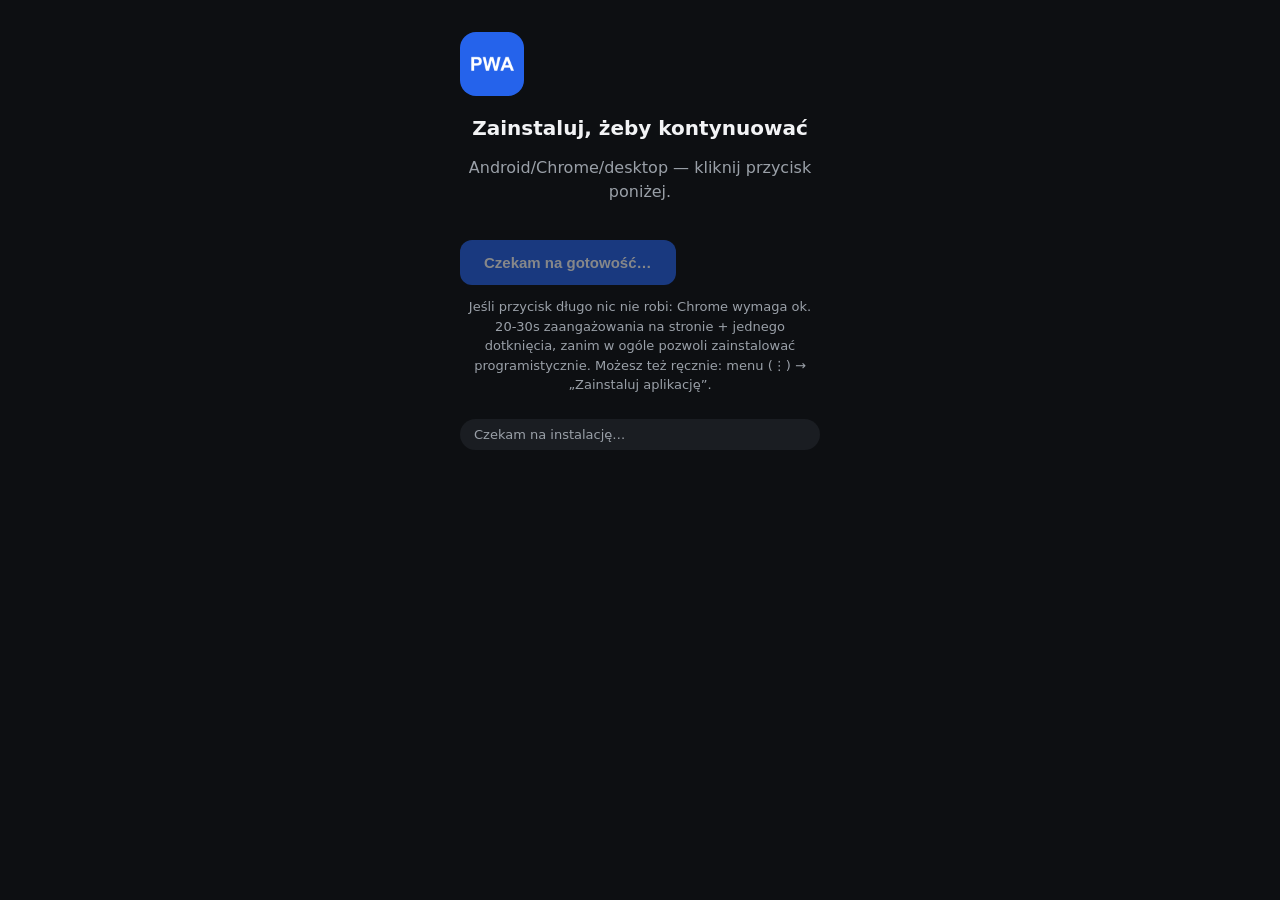
<file: demo/demo.html>
<!doctype html>
<html lang="pl">
  <head>
    <meta charset="UTF-8" />
    <meta name="viewport" content="width=device-width, initial-scale=1, viewport-fit=cover" />
    <meta name="theme-color" content="#2563eb" />
    <!-- iOS: własny mechanizm instalacji standalone, manifest mu niepotrzebny -->
    <meta name="apple-mobile-web-app-capable" content="yes" />
    <meta name="apple-mobile-web-app-status-bar-style" content="black-translucent" />
    <meta name="apple-mobile-web-app-title" content="PWA Kit" />
    <link rel="apple-touch-icon" href="icons/icon-192.png" />
    <title>PWA Install Kit — demo</title>
    <style>
      :root { color-scheme: light dark; }
      body {
        margin: 0;
        font-family: system-ui, -apple-system, "Segoe UI", sans-serif;
        background: #0d0f12;
        color: #f2f3f5;
        min-height: 100vh;
        display: flex;
        flex-direction: column;
        align-items: center;
        padding: 32px 20px;
        box-sizing: border-box;
      }
      h1 { font-size: 20px; margin: 16px 0 8px; text-align: center; }
      p.lead { color: #9aa0a8; text-align: center; max-width: 360px; line-height: 1.5; }
      .icon { width: 64px; height: 64px; border-radius: 16px; }
      button {
        margin-top: 20px;
        padding: 14px 24px;
        border-radius: 12px;
        border: none;
        background: #2563eb;
        color: #fff;
        font-size: 15px;
        font-weight: 600;
        cursor: pointer;
      }
      button:disabled { opacity: 0.5; cursor: default; }
      .steps { text-align: left; max-width: 360px; margin-top: 16px; }
      .steps div { margin-bottom: 8px; color: #d1d5db; }
      .pill {
        margin-top: 24px;
        padding: 8px 14px;
        border-radius: 999px;
        background: #1a1d22;
        font-size: 13px;
        color: #9aa0a8;
      }
      .card {
        margin-top: 16px;
        padding: 16px;
        border-radius: 12px;
        background: #1a1d22;
        max-width: 360px;
        width: 100%;
        box-sizing: border-box;
      }
      code { background: #1a1d22; padding: 2px 6px; border-radius: 4px; }
    </style>
  </head>
  <body>
    <div id="app">Ładowanie…</div>

    <script type="module">
      import {
        isStandalone,
        isIOS,
        injectManifest,
        registerServiceWorker,
        createInstallController,
      } from "./pwa-install-gate.js";

      const app = document.getElementById("app");
      const origin = location.href.split("?")[0].replace(/[^/]*$/, "");

      // Manifest w trybie "blob" — ten demo nie ma backendu. W realnym
      // projekcie z serwerem zamień na mode: "server", serverEndpoint: "...".
      injectManifest({
        mode: "blob",
        startUrl: location.href,
        name: "PWA Install Kit",
        shortName: "PWA Kit",
        themeColor: "#2563eb",
        icons: [
          { src: origin + "icons/icon-192.png", sizes: "192x192", type: "image/png" },
          { src: origin + "icons/icon-512.png", sizes: "512x512", type: "image/png" },
        ],
      });

      registerServiceWorker("sw.js");

      const TOKEN_KEY = "pwa_kit_demo_token";

      function renderInstalledScreen() {
        let token = localStorage.getItem(TOKEN_KEY);
        if (!token) {
          token = crypto.randomUUID();
          localStorage.setItem(TOKEN_KEY, JSON.stringify({ value: token, savedAt: Date.now() }));
        }
        const stored = JSON.parse(localStorage.getItem(TOKEN_KEY));
        const days = ((Date.now() - stored.savedAt) / 86400000).toFixed(2);

        app.innerHTML = `
          <img class="icon" src="icons/icon-192.png" alt="" />
          <h1>Zainstalowano ✓</h1>
          <p class="lead">Tryb standalone wykryty poprawnie. Token zapisany lokalnie — sprawdź czy przetrwa 7 dni na iOS (ITP).</p>
          <div class="card">
            <div><b>Token:</b> <code>${stored.value.slice(0, 12)}…</code></div>
            <div style="margin-top:6px"><b>Zapisany:</b> ${new Date(stored.savedAt).toLocaleString()}</div>
            <div style="margin-top:6px"><b>Wiek:</b> ${days} dnia</div>
          </div>
          <button id="reset">Wyczyść token i zacznij od nowa</button>
        `;
        document.getElementById("reset").onclick = () => {
          localStorage.removeItem(TOKEN_KEY);
          renderInstalledScreen();
        };
      }

      function renderGateScreen() {
        if (isIOS()) {
          app.innerHTML = `
            <img class="icon" src="icons/icon-192.png" alt="" />
            <h1>Zainstaluj, żeby kontynuować</h1>
            <p class="lead">iOS nie ma programistycznego API instalacji — zrób to ręcznie:</p>
            <div class="steps">
              <div>1. Dotknij ikony <b>Udostępnij</b> na dole ekranu</div>
              <div>2. Wybierz <b>Dodaj do ekranu głównego</b></div>
              <div>3. Otwórz aplikację z nowej ikony</div>
            </div>
            <div class="pill">Czekam na instalację…</div>
          `;
          return;
        }

        app.innerHTML = `
          <img class="icon" src="icons/icon-192.png" alt="" />
          <h1>Zainstaluj, żeby kontynuować</h1>
          <p class="lead">Android/Chrome/desktop — kliknij przycisk poniżej.</p>
          <button id="install" disabled>Czekam na gotowość…</button>
          <p class="lead" style="margin-top:12px; font-size:13px;">
            Jeśli przycisk długo nic nie robi: Chrome wymaga ok. 20-30s
            zaangażowania na stronie + jednego dotknięcia, zanim w ogóle
            pozwoli zainstalować programistycznie. Możesz też ręcznie: menu
            (⋮) → „Zainstaluj aplikację”.
          </p>
          <div class="pill">Czekam na instalację…</div>
        `;

        const btn = document.getElementById("install");
        const controller = createInstallController({
          onAvailable: () => {
            btn.disabled = false;
            btn.textContent = "Zainstaluj aplikację";
          },
          onUnavailable: () => {
            btn.disabled = true;
            btn.textContent = "Zainstalowano";
          },
        });
        btn.onclick = () => controller.prompt();
      }

      function render() {
        if (isStandalone()) renderInstalledScreen();
        else renderGateScreen();
      }

      // display-mode może się zmienić w locie po instalacji (część przeglądarek
      // odświeża media query bez przeładowania strony)
      window.matchMedia("(display-mode: standalone)").addEventListener("change", render);
      render();
    </script>
  </body>
</html>
</file>
